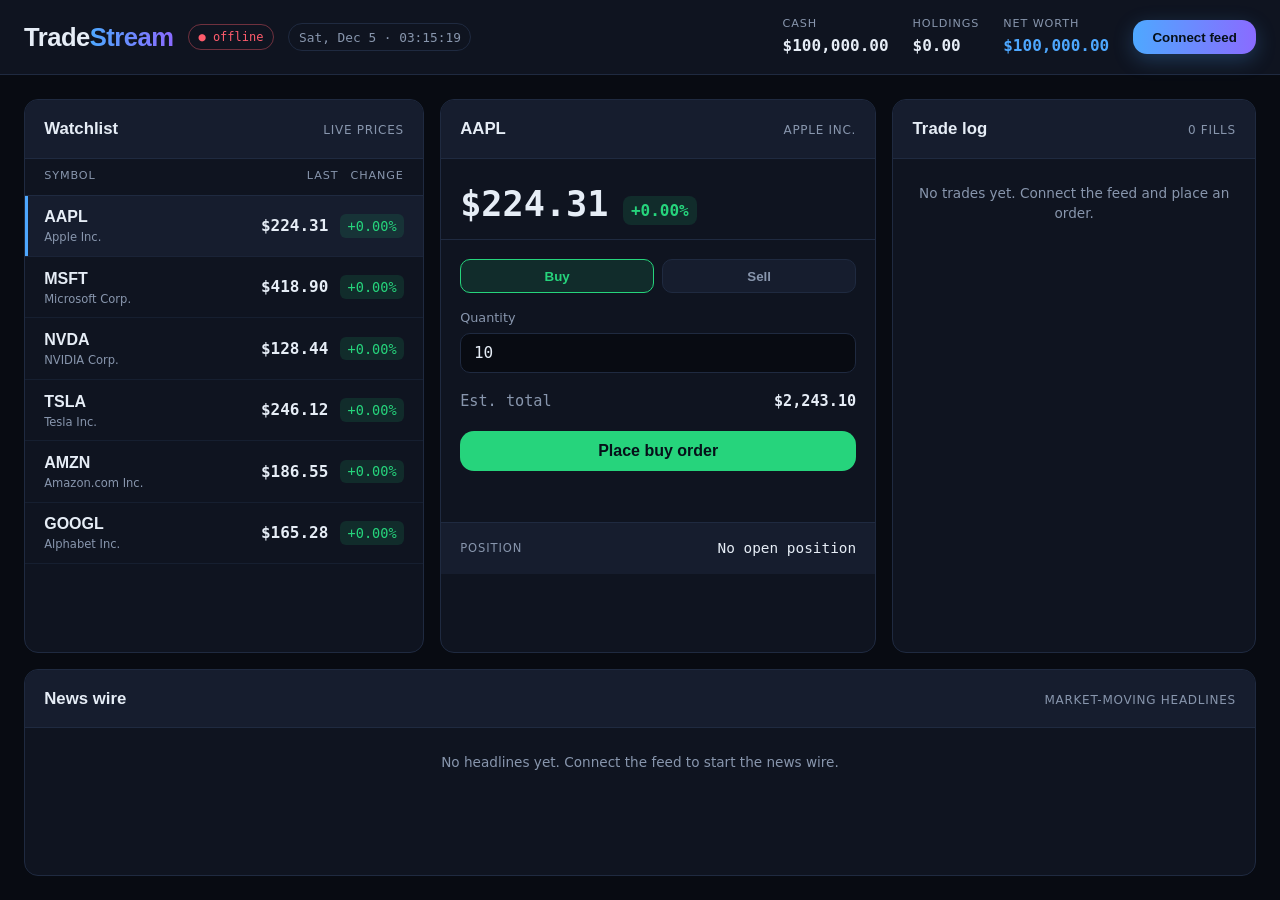
<file: sprint 2/index.html>
<!doctype html>
<html lang="en" data-theme="dark">
  <head>
    <meta charset="UTF-8" />
    <meta name="viewport" content="width=device-width, initial-scale=1.0" />
    <meta
      name="description"
      content="TradeStream - a simple real-time trading terminal built with vanilla JavaScript."
    />
    <title>TradeStream</title>
    <link rel="stylesheet" href="style.css" />
  </head>
  <body>
    <header class="topbar">
      <div class="brand">
        <h1 class="logo">Trade<span>Stream</span></h1>
        <span class="badge" id="connBadge" data-state="off">● offline</span>
        <span class="clock" id="clock"></span>
      </div>
      <div class="account">
        <div class="account-item">
          <span class="account-label">Cash</span>
          <span class="account-value" id="cashValue">$0.00</span>
        </div>
        <div class="account-item">
          <span class="account-label">Holdings</span>
          <span class="account-value" id="holdingsValue">$0.00</span>
        </div>
        <div class="account-item">
          <span class="account-label">Net worth</span>
          <span class="account-value account-total" id="netValue">$0.00</span>
        </div>
        <button id="feedBtn" class="btn-feed" type="button">
          Connect feed
        </button>
      </div>
    </header>

    <main class="terminal">
      <section class="panel watchlist">
        <div class="panel-head">
          <h2>Watchlist</h2>
          <span class="panel-hint">live prices</span>
        </div>
        <div class="watchlist-head">
          <span>Symbol</span>
          <span class="num">Last</span>
          <span class="num">Change</span>
        </div>
        <ul id="watchlist" class="ticker-list" aria-live="polite"></ul>
      </section>

      <section class="panel detail">
        <div class="panel-head">
          <h2 id="detailSymbol">—</h2>
          <span class="panel-hint" id="detailName">select an instrument</span>
        </div>

        <div class="quote">
          <span class="quote-price" id="quotePrice">$0.00</span>
          <span class="quote-change" id="quoteChange">0.00%</span>
        </div>

        <form id="orderForm" class="order-form" novalidate>
          <div class="order-side">
            <button type="button" class="side-btn active" data-side="buy">
              Buy
            </button>
            <button type="button" class="side-btn" data-side="sell">
              Sell
            </button>
          </div>
          <label class="field">
            <span>Quantity</span>
            <input
              type="number"
              id="orderQty"
              min="1"
              step="1"
              value="10"
              inputmode="numeric"
            />
          </label>
          <div class="order-est">
            <span>Est. total</span>
            <span id="orderEst">$0.00</span>
          </div>
          <button type="submit" class="btn-submit" id="orderSubmit">
            Place buy order
          </button>
          <p class="order-msg" id="orderMsg" aria-live="polite"></p>
        </form>

        <div class="position" id="positionBox">
          <span class="position-label">Position</span>
          <span class="position-value" id="positionValue"
            >No open position</span
          >
        </div>
      </section>

      <section class="panel log">
        <div class="panel-head">
          <h2>Trade log</h2>
          <span class="panel-hint" id="logCount">0 fills</span>
        </div>
        <ul id="tradeLog" class="trade-log" aria-live="polite">
          <li class="log-empty">
            No trades yet. Connect the feed and place an order.
          </li>
        </ul>
      </section>

      <section class="panel news">
        <div class="panel-head">
          <h2>News wire</h2>
          <span class="panel-hint">market-moving headlines</span>
        </div>
        <ul id="newsFeed" class="news-feed" aria-live="polite">
          <li class="news-empty">
            No headlines yet. Connect the feed to start the news wire.
          </li>
        </ul>
      </section>
    </main>
    <script src="app.js"></script>
  </body>
</html>
</file>
<file: sprint 2/style.css>
:root {
  --bg: #080b12;
  --bg-elev: #0f1420;
  --bg-elev-2: #161d2e;
  --border: #1f2a40;
  --text: #e6edf6;
  --text-dim: #8896ad;
  --accent: #4ea8ff;
  --accent-2: #8a6bff;
  --up: #26d47c;
  --up-bg: rgba(38, 212, 124, 0.12);
  --down: #ff5c6c;
  --down-bg: rgba(255, 92, 108, 0.12);
  --flash: rgba(78, 168, 255, 0.18);
  --radius: 14px;
  --mono: "JetBrains Mono", ui-monospace, SFMono-Regular, Menlo, monospace;
}

* {
  box-sizing: border-box;
}

html,
body {
  margin: 0;
  padding: 0;
}

body {
  background: var(--bg);
  color: var(--text);
  font-family:
    "Inter",
    system-ui,
    -apple-system,
    sans-serif;
  line-height: 1.5;
  min-height: 100vh;
  display: flex;
  flex-direction: column;
}

.topbar {
  display: flex;
  align-items: center;
  justify-content: space-between;
  gap: 1rem;
  flex-wrap: wrap;
  padding: 1rem 1.5rem;
  background: var(--bg-elev);
  border-bottom: 1px solid var(--border);
}

.brand {
  display: flex;
  align-items: center;
  gap: 0.9rem;
}

.logo {
  font-family: "Space Grotesk", sans-serif;
  font-size: 1.6rem;
  font-weight: 700;
  margin: 0;
  letter-spacing: -0.02em;
}

.logo span {
  background: linear-gradient(90deg, var(--accent), var(--accent-2));
  -webkit-background-clip: text;
  background-clip: text;
  color: transparent;
}

.badge {
  font-family: var(--mono);
  font-size: 0.75rem;
  padding: 0.2rem 0.6rem;
  border-radius: 999px;
  border: 1px solid var(--border);
  color: var(--text-dim);
  transition:
    color 0.2s ease,
    border-color 0.2s ease;
}

.badge[data-state="on"] {
  color: var(--up);
  border-color: rgba(38, 212, 124, 0.4);
}

.badge[data-state="off"] {
  color: var(--down);
  border-color: rgba(255, 92, 108, 0.4);
}

.clock {
  font-family: var(--mono);
  font-size: 0.8rem;
  color: var(--text-dim);
  padding: 0.2rem 0.6rem;
  border-radius: 999px;
  border: 1px solid var(--border);
  white-space: nowrap;
}

.account {
  display: flex;
  align-items: center;
  gap: 1.5rem;
  flex-wrap: wrap;
}

.account-item {
  display: flex;
  flex-direction: column;
  gap: 0.1rem;
}

.account-label {
  font-size: 0.7rem;
  text-transform: uppercase;
  letter-spacing: 0.08em;
  color: var(--text-dim);
}

.account-value {
  font-family: var(--mono);
  font-size: 1rem;
  font-weight: 600;
}

.account-total {
  color: var(--accent);
}

.btn-feed {
  font-family: "Space Grotesk", sans-serif;
  font-weight: 600;
  color: #061019;
  background: linear-gradient(90deg, var(--accent), var(--accent-2));
  border: none;
  padding: 0.6rem 1.2rem;
  border-radius: var(--radius);
  cursor: pointer;
  transition:
    transform 0.12s ease,
    box-shadow 0.12s ease,
    filter 0.12s ease;
  box-shadow: 0 6px 20px rgba(78, 168, 255, 0.25);
}

.btn-feed:hover {
  transform: translateY(-1px);
  box-shadow: 0 10px 28px rgba(78, 168, 255, 0.35);
}

.btn-feed[data-state="on"] {
  background: var(--bg-elev-2);
  color: var(--text);
  border: 1px solid var(--border);
  box-shadow: none;
}

.terminal {
  flex: 1;
  display: grid;
  grid-template-columns: 1.1fr 1.2fr 1fr;
  gap: 1rem;
  padding: 1.5rem;
  width: min(1400px, 100%);
  margin: 0 auto;
}

.panel {
  background: var(--bg-elev);
  border: 1px solid var(--border);
  border-radius: var(--radius);
  display: flex;
  flex-direction: column;
  overflow: hidden;
}

.panel-head {
  display: flex;
  align-items: baseline;
  justify-content: space-between;
  padding: 1rem 1.2rem;
  border-bottom: 1px solid var(--border);
  background: var(--bg-elev-2);
}

.panel-head h2 {
  font-family: "Space Grotesk", sans-serif;
  font-size: 1.05rem;
  font-weight: 600;
  margin: 0;
}

.panel-hint {
  font-size: 0.75rem;
  color: var(--text-dim);
  text-transform: uppercase;
  letter-spacing: 0.06em;
}

.watchlist-head,
.ticker-row {
  display: grid;
  grid-template-columns: 1fr auto auto;
  gap: 0.75rem;
  align-items: center;
  padding: 0.6rem 1.2rem;
}

.watchlist-head {
  font-size: 0.7rem;
  text-transform: uppercase;
  letter-spacing: 0.08em;
  color: var(--text-dim);
  border-bottom: 1px solid var(--border);
}

.num {
  text-align: right;
  font-variant-numeric: tabular-nums;
}

.ticker-list {
  list-style: none;
  margin: 0;
  padding: 0;
  overflow-y: auto;
}

.ticker-row {
  cursor: pointer;
  border-bottom: 1px solid rgba(31, 42, 64, 0.5);
  transition: background 0.15s ease;
}

.ticker-row:hover {
  background: var(--bg-elev-2);
}

.ticker-row.active {
  background: var(--bg-elev-2);
  box-shadow: inset 3px 0 0 var(--accent);
}

.ticker-row.flash-up {
  animation: flashUp 0.5s ease;
}

.ticker-row.flash-down {
  animation: flashDown 0.5s ease;
}

@keyframes flashUp {
  0% {
    background: var(--up-bg);
  }
}

@keyframes flashDown {
  0% {
    background: var(--down-bg);
  }
}

.sym {
  display: flex;
  flex-direction: column;
}

.sym-ticker {
  font-family: "Space Grotesk", sans-serif;
  font-weight: 600;
}

.sym-name {
  font-size: 0.72rem;
  color: var(--text-dim);
}

.last {
  font-family: var(--mono);
  font-weight: 600;
}

.chg {
  font-family: var(--mono);
  font-size: 0.85rem;
  padding: 0.1rem 0.45rem;
  border-radius: 6px;
}

.chg.up {
  color: var(--up);
  background: var(--up-bg);
}

.chg.down {
  color: var(--down);
  background: var(--down-bg);
}

.detail {
  min-width: 0;
}

.quote {
  display: flex;
  align-items: baseline;
  gap: 0.9rem;
  padding: 1.2rem 1.2rem 0.5rem;
}

.quote-price {
  font-family: var(--mono);
  font-size: 2.2rem;
  font-weight: 600;
  font-variant-numeric: tabular-nums;
}

.quote-change {
  font-family: var(--mono);
  font-size: 1rem;
  font-weight: 600;
  padding: 0.15rem 0.5rem;
  border-radius: 8px;
  color: var(--text-dim);
}

.quote-change.up {
  color: var(--up);
  background: var(--up-bg);
}

.quote-change.down {
  color: var(--down);
  background: var(--down-bg);
}

.order-form {
  padding: 1.2rem;
  border-top: 1px solid var(--border);
  display: flex;
  flex-direction: column;
  gap: 0.9rem;
}

.order-side {
  display: grid;
  grid-template-columns: 1fr 1fr;
  gap: 0.5rem;
}

.side-btn {
  font-family: "Space Grotesk", sans-serif;
  font-weight: 600;
  padding: 0.55rem;
  border-radius: 10px;
  border: 1px solid var(--border);
  background: var(--bg-elev-2);
  color: var(--text-dim);
  cursor: pointer;
  transition: all 0.15s ease;
}

.side-btn[data-side="buy"].active {
  color: var(--up);
  border-color: var(--up);
  background: var(--up-bg);
}

.side-btn[data-side="sell"].active {
  color: var(--down);
  border-color: var(--down);
  background: var(--down-bg);
}

.field {
  display: flex;
  flex-direction: column;
  gap: 0.35rem;
  font-size: 0.8rem;
  color: var(--text-dim);
}

.field input {
  font-family: var(--mono);
  font-size: 1rem;
  color: var(--text);
  background: var(--bg);
  border: 1px solid var(--border);
  border-radius: 10px;
  padding: 0.6rem 0.8rem;
}

.field input:focus {
  outline: none;
  border-color: var(--accent);
}

.order-est {
  display: flex;
  justify-content: space-between;
  font-family: var(--mono);
  font-size: 0.95rem;
  color: var(--text-dim);
  padding: 0.2rem 0;
}

.order-est span:last-child {
  color: var(--text);
  font-weight: 600;
}

.btn-submit {
  font-family: "Space Grotesk", sans-serif;
  font-weight: 600;
  font-size: 1rem;
  padding: 0.7rem;
  border: none;
  border-radius: var(--radius);
  cursor: pointer;
  color: #061019;
  background: var(--up);
  transition:
    filter 0.12s ease,
    transform 0.12s ease;
}

.btn-submit[data-side="sell"] {
  background: var(--down);
}

.btn-submit:hover:not(:disabled) {
  transform: translateY(-1px);
  filter: brightness(1.05);
}

.btn-submit:disabled {
  opacity: 0.5;
  cursor: not-allowed;
}

.order-msg {
  margin: 0;
  min-height: 1.1rem;
  font-size: 0.82rem;
  font-family: var(--mono);
}

.order-msg.ok {
  color: var(--up);
}

.order-msg.err {
  color: var(--down);
}

.position {
  padding: 0.9rem 1.2rem;
  border-top: 1px solid var(--border);
  display: flex;
  justify-content: space-between;
  align-items: center;
  background: var(--bg-elev-2);
}

.position-label {
  font-size: 0.72rem;
  text-transform: uppercase;
  letter-spacing: 0.08em;
  color: var(--text-dim);
}

.position-value {
  font-family: var(--mono);
  font-size: 0.9rem;
}

.trade-log {
  list-style: none;
  margin: 0;
  padding: 0;
  overflow-y: auto;
}

.log-row {
  display: grid;
  grid-template-columns: auto 1fr auto;
  gap: 0.6rem;
  align-items: center;
  padding: 0.6rem 1.2rem;
  border-bottom: 1px solid rgba(31, 42, 64, 0.5);
  font-size: 0.85rem;
  animation: fadeIn 0.3s ease;
}

@keyframes fadeIn {
  from {
    opacity: 0;
    transform: translateY(-4px);
  }
}

.log-side {
  font-family: "Space Grotesk", sans-serif;
  font-weight: 600;
  font-size: 0.72rem;
  padding: 0.15rem 0.5rem;
  border-radius: 6px;
}

.log-side.buy {
  color: var(--up);
  background: var(--up-bg);
}

.log-side.sell {
  color: var(--down);
  background: var(--down-bg);
}

.log-detail {
  font-family: var(--mono);
  color: var(--text-dim);
}

.log-detail strong {
  color: var(--text);
}

.log-time {
  font-family: var(--mono);
  font-size: 0.72rem;
  color: var(--text-dim);
}

.log-empty {
  padding: 1.5rem 1.2rem;
  color: var(--text-dim);
  font-size: 0.85rem;
  text-align: center;
}

.news {
  grid-column: 1 / -1;
}

.news-feed {
  list-style: none;
  margin: 0;
  padding: 0;
  overflow-y: auto;
  max-height: 340px;
}

.news-row {
  display: grid;
  grid-template-columns: auto 1fr auto;
  gap: 0.7rem;
  align-items: start;
  padding: 0.7rem 1.2rem;
  border-bottom: 1px solid rgba(31, 42, 64, 0.5);
  animation: fadeIn 0.3s ease;
}

.news-tag {
  font-family: "Space Grotesk", sans-serif;
  font-weight: 600;
  font-size: 0.7rem;
  padding: 0.15rem 0.5rem;
  border-radius: 6px;
  white-space: nowrap;
}

.news-tag.bullish {
  color: var(--up);
  background: var(--up-bg);
}

.news-tag.bearish {
  color: var(--down);
  background: var(--down-bg);
}

.news-tag.neutral {
  color: var(--text-dim);
  background: var(--bg-elev-2);
}

.news-text {
  font-size: 0.9rem;
  line-height: 1.4;
}

.news-text .news-sym {
  font-family: var(--mono);
  color: var(--accent);
  font-weight: 600;
}

.news-time {
  font-family: var(--mono);
  font-size: 0.72rem;
  color: var(--text-dim);
  white-space: nowrap;
}

.news-empty {
  padding: 1.5rem 1.2rem;
  color: var(--text-dim);
  font-size: 0.85rem;
  text-align: center;
}

@media (max-width: 1000px) {
  .terminal {
    grid-template-columns: 1fr;
  }
  .news {
    grid-column: auto;
  }
  .ticker-list {
    max-height: 320px;
  }
  .trade-log {
    max-height: 320px;
  }
}
</file>
